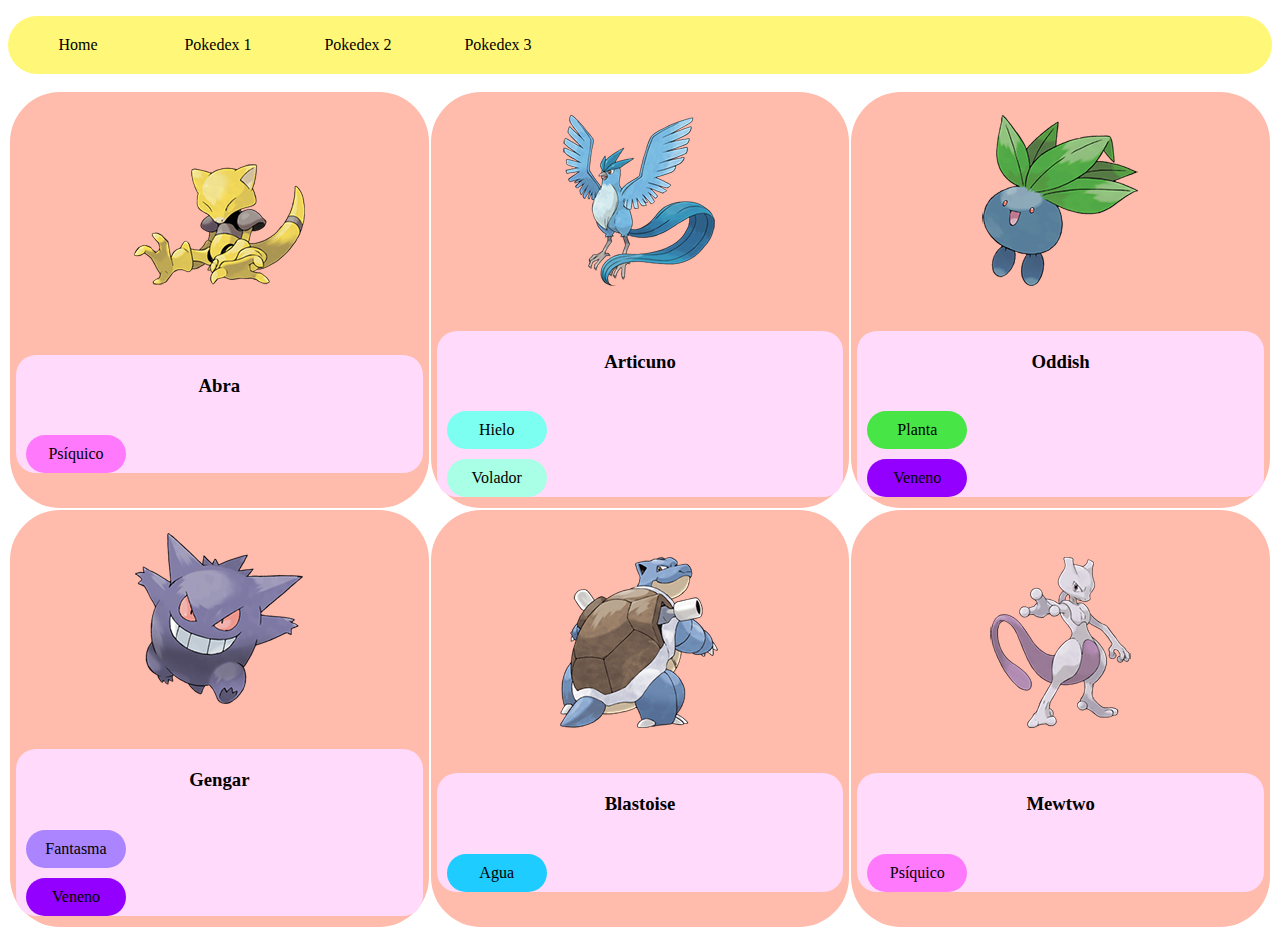
<file: ex1/Index.html>
<!DOCTYPE html>
<html>
<head>
	<title> Exercici 1 </title>
</head>
<body>
<style>
table {
	width:100%;
}

td {
	text-align:center;
	background-color:#ffbbac;
	border-radius: 50px
}

ul{
	list-style-type:none;
	  ;
	padding:0px;
	overflow:hidden;
	background-color:#fff777;
	border-radius:50px;
}

li{
	float:left;
}

li a {
	display:block;
	color:black;
	text-align:center;
	padding:20px;
	width:100px;
	text-decoration: none;
}

li a:hover {
	background-color:#d7daff;
}

td:hover {
	background-color:#f0acff;
	animation: jesucristo .3s;
	
}

.fuego{
	background-color: #ff4c33;
	border-radius: 50px;
}

.psíquico{
	background-color: #ff79fd;
	border-radius: 50px;
}

.volador{
	background-color:#a8ffe5;
	border-radius: 50px;
}

.fantasma{
	background-color:#aa85ff;
	border-radius: 50px;
}

.veneno{
	background-color:#9300ff;
	border-radius: 50px;
}

.planta{
	background-color:#47e545;
	border-radius: 50px;
}

.agua{
	background-color:#1eccff;
	border-radius: 50px;
}

.drgaon{
	background-color:#9300ff;
	border-radius: 50px;
}

.bicho{
	background-color:#97ff1a;
	border-radius: 50px;
}

.roca{
	background-color:#b48b3d;
	border-radius: 50px;
}

.tierra{
	background-color:#fabc45;
	border-radius: 50px;
}

.hielo{
	background-color:#7cfff1;
	border-radius: 50px;
	
}


.eléctrico{
	background-color:#fbf80e;
	border-radius: 50px;
}

.lucha{
	background-color:#d16f64;
	border-radius: 50px;
}

.normal{
	background-color:#f9f0ef;
	border-radius: 50px;
}

.poke {
	width:80px;
	text-align:center;
	margin: 10px;
	padding: 10px;
}

.name {
	background-color:#ffdafb;

}

h3 {
	padding:20px;
	
	}





@keyframes jesucristo {
	0%,
	100% {
		transform:translateY(0);
	}
	50% {
		transform:translateY(+.4rem); 
	}
}

.des {
	background-color: #ffdafb;
	margin: 5px;
	border-radius:20px;
	
}















</style>
<ul>
	<li><a href="https://cinematicos.net/wp-content/uploads/Fecha-de-lanzamiento-personajes-y-trama-de-Shrek-5-lo.jpg">Home</a></li>
	<li><a href="https://c.tenor.com/Hqc6-q_FpXsAAAAM/clash-royale-laugh.gif">Pokedex 1</a></li>
	<li><a href="">Pokedex 2</a></li>
	<li><a href="">Pokedex 3</a></li>
</ul>
<table>
	<tr>
		
		<td>
			
				<img src="../img/abra.png"/>
				<div class= "des">
					<h3>Abra</h3>
					<div> 
						<div class= "poke psíquico"> Psíquico </div>
					</div>
				</div> 
		</td>
		
					
			<td><img src="../img/articuno.png"/>
				<div class= "des">
				<h3>Articuno</h3>
			<div class= "poke hielo"> Hielo </div>
			<div class= "poke volador"> Volador </div></td>
			
		
		<td><img src="../img/oddish.png"/>
				<div class= "des">
				<h3>Oddish</h3>
			<div class= "poke planta"> Planta </div>
			<div class= "poke veneno"> Veneno </div>
	</tr>
	<tr>
		
		<td><img src="../img/gengar.png"/>
				<div class= "des">
				<h3>Gengar</h3>
			<div class= " poke fantasma"> Fantasma </div>
			<div class= " poke veneno"> Veneno </div></td>
		
		<td><img src="../img/blastoise.png"/>
			<div class= "des">
				<h3>Blastoise</h3>
			<div class= "poke agua"> Agua </div></td>
		
		<td><img src="../img/mewtwo.png"/>
					<div class= "des">
				<h3>Mewtwo</h3>
			<div class= "poke psíquico"> Psíquico </div></td>
	</tr>	
</table>

</body>
</html>
</file>
